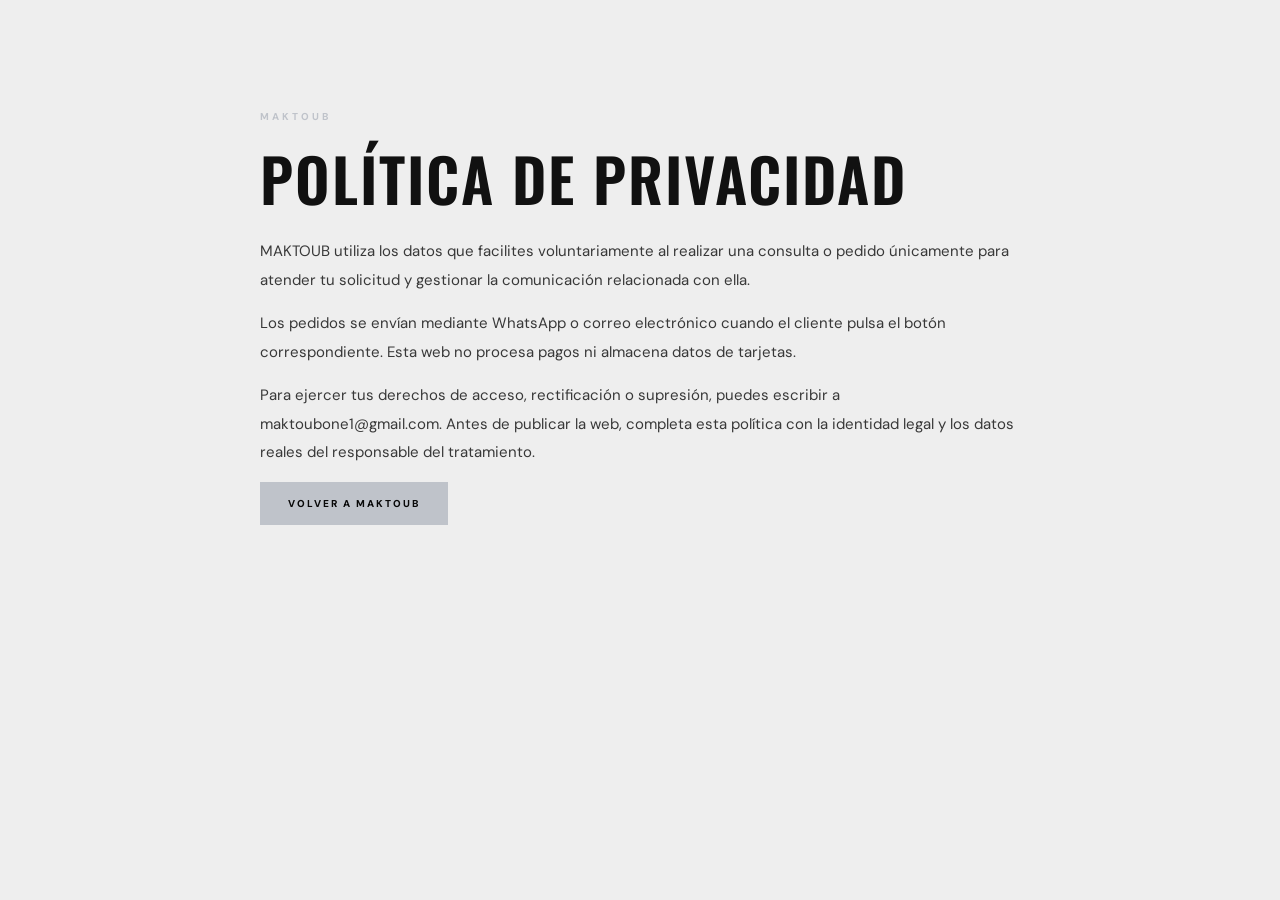
<file: privacidad.html>
<!DOCTYPE html>
<html lang="es">
    <head>
        <meta charset="UTF-8"><meta name="viewport" content="width=device-width,initial-scale=1">
        <title>Privacidad | MAKTOUB</title>
        <link rel="stylesheet" href="web.css">
    </head>
<body>
    <main class="about" style="min-height:100vh">
        <div class="about-inner">    
            <p class="section-small">MAKTOUB</p>
            <h2>POLÍTICA DE PRIVACIDAD</h2>
<p>MAKTOUB utiliza los datos que facilites voluntariamente al realizar una consulta o pedido únicamente para atender tu solicitud y gestionar la comunicación relacionada con ella.</p>
<p>Los pedidos se envían mediante WhatsApp o correo electrónico cuando el cliente pulsa el botón correspondiente. Esta web no procesa pagos ni almacena datos de tarjetas.</p>
<p>Para ejercer tus derechos de acceso, rectificación o supresión, puedes escribir a maktoubone1@gmail.com. Antes de publicar la web, completa esta política con la identidad legal y los datos reales del responsable del tratamiento.</p>
<a class="email-button" href="index.html">VOLVER A MAKTOUB</a>
</div>
</main>
</body>
</html>
</file>
<file: web.css>
@import url('https://fonts.googleapis.com/css2?family=DM+Sans:wght@400;500;600;700;800&family=Oswald:wght@500;600;700&display=swap');

:root {
  --black: #080808;
  --white: #f6f6f4;
  --gray: #a6a6a6;
  --soft: #e7e7e7;
  --line: #303030;
  --accent: #BFC3CA;
  --red: #e53945;
}

* {
  box-sizing: border-box;
}

html {
  scroll-behavior: smooth;
}

body {
  margin: 0;
  background: var(--black);
  color: var(--white);
  font-family: 'DM Sans', Arial, sans-serif;
}

a {
  color: inherit;
  text-decoration: none;
}

button {
  font: inherit;
  cursor: pointer;
}

.header {
  height: 78px;
  padding: 0 6%;
  display: flex;
  align-items: center;
  justify-content: space-between;
  gap: 24px;
  position: sticky;
  top: 0;
  z-index: 10;
  background: #080808ed;
  border-bottom: 1px solid #252525;
  backdrop-filter: blur(12px);
}

.logo,
.footer-logo {
  font-family: Oswald, sans-serif;
  font-weight: 700;
  letter-spacing: 2px;
  font-size: 20px;
}

.logo span {
  color: var(--accent);
}

.nav {
  display: flex;
  gap: 27px;
}

.nav a,
.privacy-link {
  font-size: 10px;
  letter-spacing: 1.5px;
  color: #ccc;
}

.nav a:hover,
.privacy-link:hover {
  color: var(--accent);
}

.cart-button {
  background: transparent;
  color: white;
  border: 1px solid #555;
  padding: 10px 15px;
}

.cart-button span {
  background: var(--accent);
  color: #080808;
  border-radius: 50%;
  padding: 3px 7px;
  margin-left: 5px;
}

.hero {
  height: min(780px, 88vh);
  min-height: 570px;
  display: grid;
  place-items: center;
  text-align: center;
  position: relative;
  overflow: hidden;
  background: #111;
}

.hero-video,
.hero-overlay {
  position: absolute;
  inset: 0;
  width: 100%;
  height: 100%;
}

.hero-video {
  object-fit: cover;
  
}

.hero-overlay {
  background:
    linear-gradient(90deg, #000a, #0006),
    linear-gradient(0deg, #0008, transparent);
}

.hero-content {
  position: relative;
  z-index: 1;
}

.hero-small {
  font-size: 32px;
  margin: 0;
  color: white;
}

.hero h1 {
  font: 700 clamp(65px, 12vw, 145px)/.95 Oswald, sans-serif;
  letter-spacing: 8px;
  margin: 12px 0;
}

.hero-subtitle {
  letter-spacing: 4px;
  font-size: 12px;
  margin: 25px 0 35px;
}

.button,
.email-button {
  display: inline-block;
  padding: 15px 28px;
  background: var(--accent);
  color: #080808;
  font-size: 10px;
  font-weight: 800;
  letter-spacing: 2px;
  border: 0;
}

.button:hover,
.email-button:hover {
  background: #e1e3e6;
}

.music-toggle {
  position: absolute;
  bottom: 24px;
  right: 6%;
  z-index: 2;
  background: #111a;
  color: white;
  border: 1px solid #aaa;
  padding: 12px 16px;
  font-size: 10px;
  letter-spacing: 1px;
}

.collection {
  padding: 100px 7%;
}

.section-title {
  text-align: center;
  margin-bottom: 48px;
}

.section-title > p,
.section-small,
.product-category {
  font-size: 10px;
  letter-spacing: 3px;
  color: var(--accent);
  font-weight: 700;
}

.section-title h2,
.about h2,
.contact h2 {
  font: 600 clamp(35px, 5vw, 58px) Oswald, sans-serif;
  letter-spacing: 2px;
  margin: 10px 0;
}

.section-title span {
  color: var(--gray);
  font-size: 12px;
}

.products-grid {
  display: grid;
  grid-template-columns: repeat(3, minmax(0, 1fr));
  gap: 24px;
}

.product-card {
  padding: 0;
  text-align: left;
  color: white;
  background: #111;
  border: 1px solid #292929;
  overflow: hidden;
  transition: .25s;
}

.product-card:hover {
  border-color: var(--accent);
  transform: translateY(-5px);
}

.product-image-container {
  height: 390px;
  position: relative;
  background: #171717;
  overflow: hidden;
}

.product-image-container img {
  width: 100%;
  height: 100%;
  object-fit: cover;
  transition: transform .5s;
}

.product-card:hover img {
  transform: scale(1.04);
}

.new-tag {
  position: absolute;
  top: 16px;
  left: 16px;
  background: var(--accent);
  color: #080808;
  padding: 8px 11px;
  font-size: 9px;
  letter-spacing: 1px;
  z-index: 1;
}

.quick-view {
  position: absolute;
  bottom: 0;
  left: 0;
  right: 0;
  padding: 15px;
  text-align: center;
  background: #080808d9;
  font-size: 10px;
  letter-spacing: 2px;
}

.product-info {
  padding: 22px;
}

.product-info h3 {
  font: 600 23px Oswald, sans-serif;
  margin: 8px 0;
}

.product-category {
  margin: 0;
}

.price {
  font-size: 20px;
  font-weight: 700;
}

.price del {
  font-size: 13px;
  color: #888;
  margin-right: 8px;
  font-weight: 400;
}

.product-hint {
  color: #999;
  font-size: 11px;
}

.about {
  background: #eee;
  color: #111;
  padding: 100px 9%;
}

.about-inner {
  max-width: 760px;
  margin: auto;
}

.about h2 {
  font-size: 60px;
}

.about-inner > p:not(.section-small) {
  line-height: 1.9;
  color: #383838;
  font-size: 15px;
}

.about-inner > p:last-child {
  font-weight: 800;
}

.contact {
  text-align: center;
  padding: 90px 20px;
}

.contact > p:not(.section-small) {
  color: #aaa;
  margin: 20px 0 30px;
}

footer {
  padding: 45px 7%;
  border-top: 1px solid #292929;
  text-align: center;
}

footer > p {
  color: #999;
  font-size: 10px;
  letter-spacing: 2px;
}

.social-network {
  display: flex;
  justify-content: center;
  gap: 25px;
  margin: 25px;
}

.social-network a {
  font-size: 20px;
}

.social-network a:hover {
  color: var(--accent);
}

.privacy-link {
  display: inline-block;
  margin: 10px;
}

.copyright {
  font-size: 9px;
  color: #777;
  margin-top: 25px;
}

.modal-backdrop {
  position: fixed;
  inset: 0;
  background: #000d;
  z-index: 30;
  display: none;
  align-items: center;
  justify-content: center;
  padding: 25px;
  overflow: auto;
}

.modal-backdrop.open {
  display: flex;
}

.product-modal {
  position: relative;
  width: min(1000px, 100%);
  max-height: 92vh;
  overflow: auto;
  background: #111;
  display: grid;
  grid-template-columns: 1.05fr .95fr;
  border: 1px solid #383838;
}

.modal-close {
  position: absolute;
  right: 14px;
  top: 14px;
  z-index: 2;
  background: #111;
  color: white;
  border: 1px solid #666;
  width: 38px;
  height: 38px;
}

.modal-gallery {
  padding: 25px;
  background: #171717;
}

.main-photo-wrap {
  height: 490px;
  background: #202020;
}

.main-photo-wrap img {
  width: 100%;
  height: 100%;
  object-fit: contain;
}

.thumbnail-row {
  display: flex;
  gap: 10px;
  margin-top: 12px;
}

.thumbnail {
  width: 68px;
  height: 72px;
  padding: 0;
  border: 1px solid #555;
  background: #222;
}

.thumbnail.active {
  border: 2px solid var(--accent);
}

.thumbnail img {
  width: 100%;
  height: 100%;
  object-fit: cover;
}

.modal-details {
  padding: 55px 35px 30px;
}

.modal-details h2 {
  font: 600 36px Oswald, sans-serif;
  margin: 8px 0;
}

.modal-price {
  font-size: 23px;
  font-weight: 800;
}

.modal-description,
.modal-note {
  font-size: 12px;
  line-height: 1.7;
  color: #aaa;
}

.modal-option {
  margin: 25px 0;
}

.modal-option > label,
.cart-bottom label {
  display: block;
  font-size: 10px;
  letter-spacing: 2px;
  color: #aaa;
  margin-bottom: 12px;
}

.choice-row {
  display: flex;
  gap: 9px;
  flex-wrap: wrap;
}

.choice {
  min-width: 43px;
  padding: 11px 13px;
  background: transparent;
  border: 1px solid #555;
  color: white;
}

.choice.active {
  background: var(--accent);
  color: #080808;
  border-color: var(--accent);
}

.quantity-control {
  display: flex;
  align-items: center;
  gap: 20px;
}

.quantity-control button {
  width: 37px;
  height: 37px;
  background: #222;
  color: white;
  border: 1px solid #555;
  font-size: 20px;
}

.add-cart,
.whatsapp-button,
.email-order-button {
  width: 100%;
  padding: 16px;
  margin-top: 14px;
  border: 0;
  background: var(--accent);
  color: #080808;
  font-size: 10px;
  font-weight: 800;
  letter-spacing: 1.5px;
}

.add-cart:hover,
.whatsapp-button:hover {
  background: #e1e3e6;
}

.modal-note {
  margin-top: 20px;
}

.cart-overlay {
  position: fixed;
  inset: 0;
  background: #000b;
  z-index: 39;
  display: none;
}

.cart-overlay.open {
  display: block;
}

.cart {
  position: fixed;
  right: 0;
  top: 0;
  height: 100vh;
  width: min(440px, 100%);
  z-index: 40;
  background: #111;
  padding: 25px;
  transform: translateX(105%);
  transition: .3s;
  display: flex;
  flex-direction: column;
  overflow: auto;
}

.cart.open {
  transform: translateX(0);
}

.cart-header {
  display: flex;
  justify-content: space-between;
  align-items: center;
  border-bottom: 1px solid #333;
  padding-bottom: 18px;
}

.cart-header h2 {
  font: 600 28px Oswald;
  margin: 5px 0;
}

.cart-header button {
  background: none;
  color: white;
  border: 1px solid #555;
  padding: 9px;
}

.cart-items {
  overflow: auto;
  flex: 1;
}

.cart-row {
  padding: 17px 0;
  border-bottom: 1px solid #333;
  display: grid;
  grid-template-columns: 1fr auto;
  gap: 10px;
}

.cart-row h4 {
  margin: 0 0 7px;
}

.cart-row p {
  font-size: 11px;
  color: #aaa;
  margin: 4px 0;
}

.cart-row button {
  background: #222;
  color: white;
  border: 1px solid #555;
  padding: 5px 9px;
  margin-left: 4px;
}

.cart-bottom {
  border-top: 1px solid #333;
  padding-top: 15px;
}

.total {
  display: flex;
  justify-content: space-between;
  margin: 10px 0 20px;
}

.cart-bottom input,
.cart-bottom textarea {
  width: 100%;
  background: #080808;
  border: 1px solid #444;
  color: white;
  padding: 12px;
  margin: 7px 0 14px;
}

.email-order-button {
  background: #333;
  color: white;
}

.empty-cart {
  text-align: center;
  color: #999;
  padding: 35px 0;
}

@media (max-width: 750px) {
  .header {
    height: auto;
    min-height: 70px;
    flex-wrap: wrap;
    padding: 14px 5%;
  }

  .nav {
    order: 3;
    width: 100%;
    justify-content: center;
    gap: 15px;
  }

  .nav a {
    font-size: 9px;
  }

  .hero {
    min-height: 550px;
  }

  .collection {
    padding: 70px 5%;
  }

  .products-grid {
    grid-template-columns: 1fr;
    gap: 18px;
  }

  .product-image-container {
    height: 420px;
  }

  .product-modal {
    grid-template-columns: 1fr;
    max-height: 95vh;
  }

  .modal-gallery {
    padding: 15px;
  }

  .main-photo-wrap {
    height: 330px;
  }

  .modal-details {
    padding: 25px;
  }

  .about {
    padding: 70px 7%;
  }

  .about h2 {
    font-size: 48px;
  }
}
</file>
